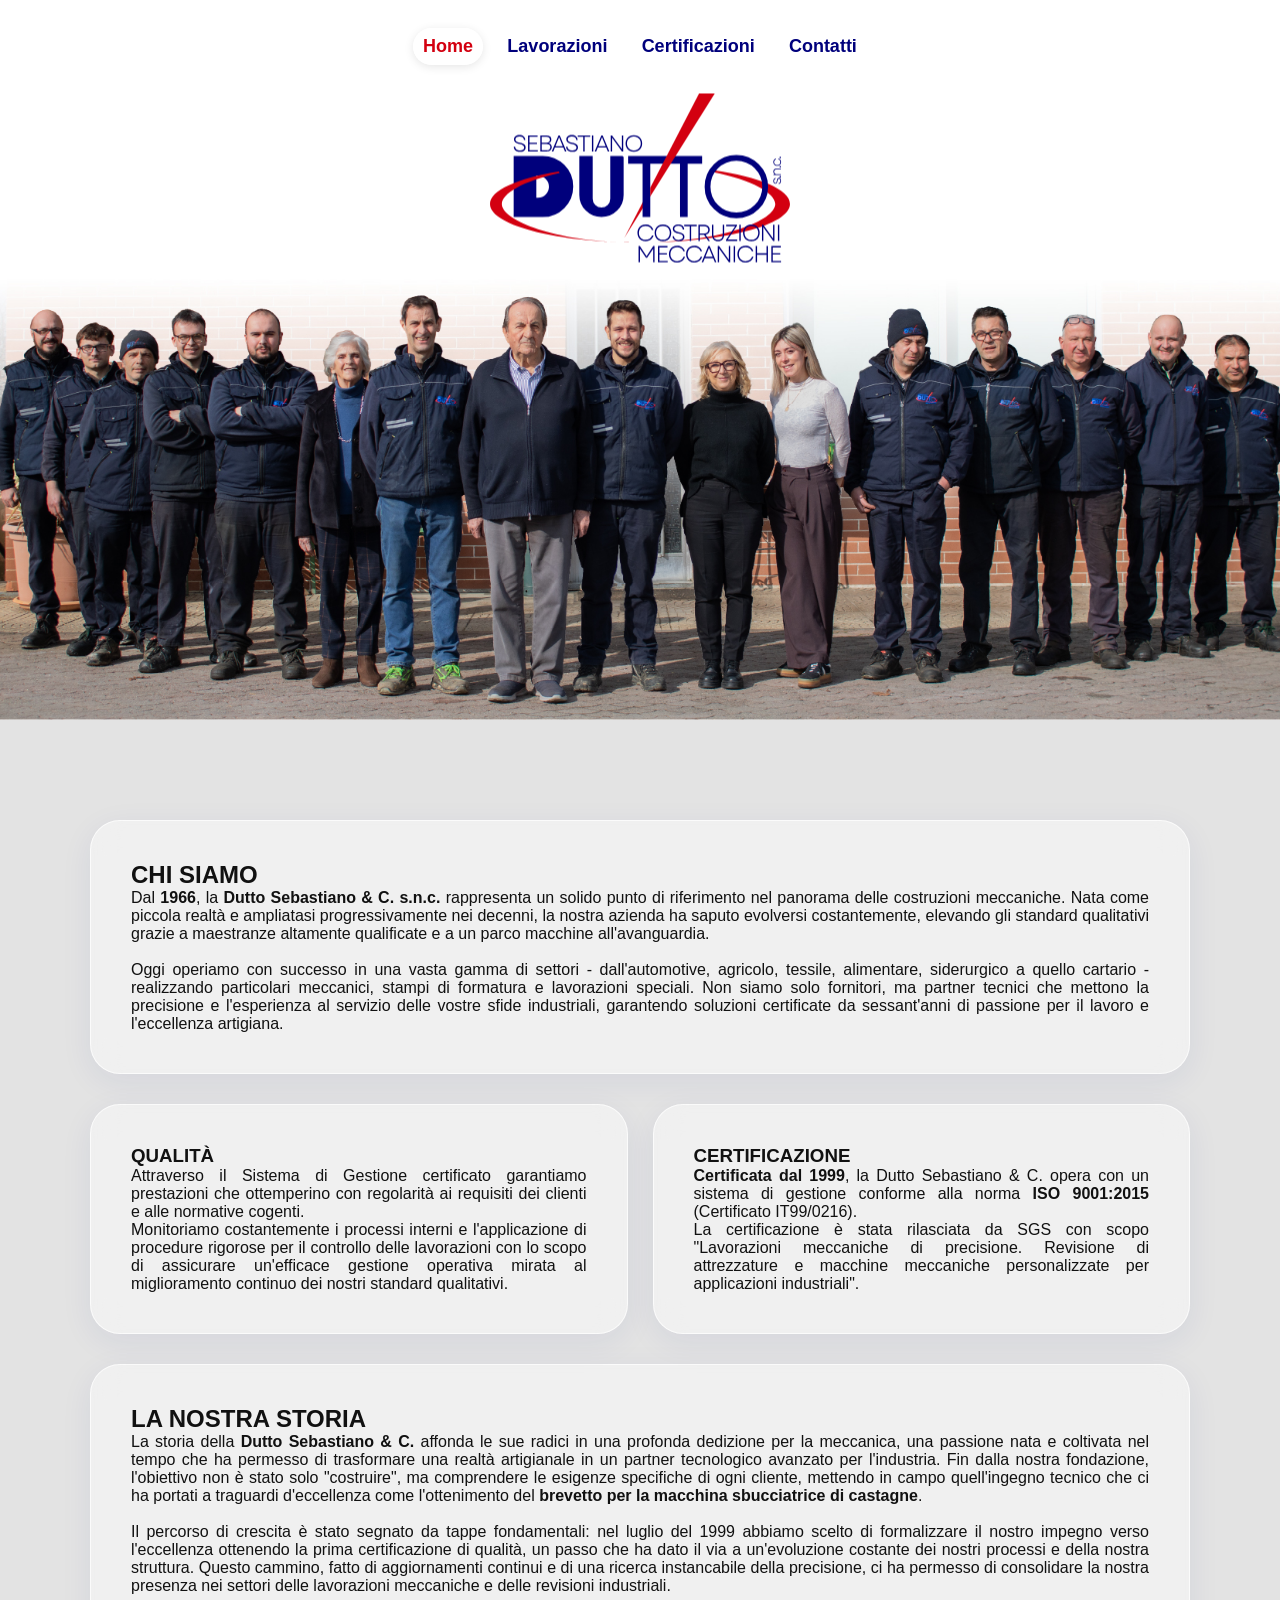
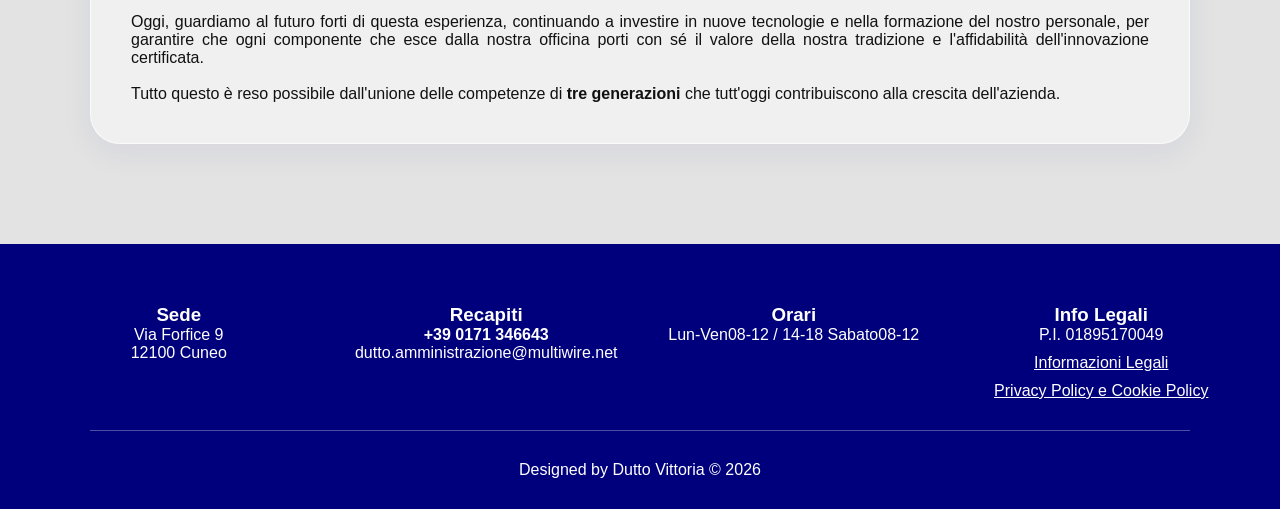
<file: index.html>
<!doctype html>
<html lang="it">
<head>
  <meta charset="utf-8">
  <meta name="viewport" content="width=device-width, initial-scale=1">
  <title>DUTTO SEBASTIANO & C s.n.c.</title>
  <link rel="stylesheet" href="./css/main.css">
  <style>
    /* Aggiunta giustificazione testo senza modificare main.css */
    .neumorph-panel p {
      text-align: justify;
      hyphens: auto;
    }
  </style>
</head>

<body>

  <header class="ios26-nav">
    <div class="ios26-nav-inner">
      <div class="tab-indicator" id="tabIndicator"></div>
      <a href="index.html" class="ios-item">Home</a>
      <a href="lavorazioni.html" class="ios-item">Lavorazioni</a>
      <a href="certificazioni.html" class="ios-item">Certificazioni</a>
      <a href="contatti.html" class="ios-item">Contatti</a>
    </div>
  </header>

  <section class="image-hero">
    <img src="img/FOTO_PERONALE.jpg" alt="Immagine aziendale" class="hero-image">
    <div class="logo-overlay">
      <img src="img/logo.svg" alt="Logo aziendale" class="hero-logo">
    </div>
  </section>

  <main class="page-wrap">
    <section class="content-grid full-width">
      <article class="neumorph-panel">
        <h2>CHI SIAMO</h2>
        <p>
          Dal <strong>1966</strong>, la <strong>Dutto Sebastiano & C. s.n.c.</strong> rappresenta un solido punto di riferimento nel 
          panorama delle costruzioni meccaniche. Nata come piccola realtà e ampliatasi progressivamente nei decenni, la nostra azienda 
          ha saputo evolversi costantemente, elevando gli standard qualitativi grazie a maestranze altamente qualificate e a un parco 
          macchine all'avanguardia. 
        </p>
        <br>
        <p>
          Oggi operiamo con successo in una vasta gamma di settori - dall'automotive, agricolo, tessile,
          alimentare, siderurgico a quello cartario - realizzando 
          particolari meccanici, stampi di formatura e lavorazioni speciali. Non siamo solo fornitori, ma 
          partner tecnici che mettono la precisione e l'esperienza al servizio delle vostre sfide industriali, garantendo soluzioni certificate 
          da sessant'anni di passione per il lavoro e l'eccellenza artigiana.
        </p>
      </article>
    </section>

    <section class="content-grid two-cols">
      <article class="neumorph-panel">
        <h3>QUALITÀ</h3>
        <p>
          Attraverso il Sistema di Gestione certificato garantiamo prestazioni che ottemperino con regolarità ai requisiti dei clienti 
          e alle normative cogenti.<br>
          Monitoriamo costantemente i processi interni e l'applicazione di procedure rigorose per il controllo delle lavorazioni con lo scopo di assicurare
          un'efficace gestione operativa mirata al miglioramento continuo dei nostri standard qualitativi. 
        </p>
      </article>
      <!--<article class="neumorph-panel">
        <h3>PRECISIONE</h3>
        <p>Le nostre lavorazioni rispettano tolleranze rigorose grazie a processi monitorati e all'impiego di strumentazione avanzata per applicazioni 
          industriali.</p>
      </article>-->
      <article class="neumorph-panel">
        <h3>CERTIFICAZIONE</h3>
        <p><strong>Certificata dal 1999</strong>, la Dutto Sebastiano & C. opera con un sistema di gestione conforme alla norma <strong>ISO 9001:2015</strong> (Certificato IT99/0216).<br>
          La certificazione è stata rilasciata da SGS con scopo "Lavorazioni meccaniche di precisione. Revisione di attrezzature e macchine meccaniche personalizzate
          per applicazioni industriali".</p>
      </article>
    </section>

    <section class="content-grid full-width">
      <article class="neumorph-panel">
        <h2>LA NOSTRA STORIA</h2>
        <p>
          La storia della <strong>Dutto Sebastiano & C.</strong> affonda le sue radici in una profonda dedizione per la meccanica, 
          una passione nata e coltivata nel tempo che ha permesso di trasformare una realtà artigianale in un partner tecnologico 
          avanzato per l'industria. Fin dalla nostra fondazione, l'obiettivo non è stato solo "costruire", ma comprendere le esigenze 
          specifiche di ogni cliente, mettendo in campo quell'ingegno tecnico che ci ha portati a traguardi d'eccellenza come l'ottenimento 
          del <strong>brevetto per la macchina sbucciatrice di castagne</strong>.
        </p>
        <br>
        <p>
          Il percorso di crescita è stato segnato da tappe fondamentali: nel luglio del 1999 abbiamo scelto di formalizzare il nostro impegno 
          verso l'eccellenza ottenendo la prima certificazione di qualità, un passo che ha dato il via a un'evoluzione costante dei nostri 
          processi e della nostra struttura. Questo cammino, fatto di aggiornamenti continui e di una ricerca instancabile della 
          precisione, ci ha permesso di consolidare la nostra presenza nei settori delle lavorazioni meccaniche e delle revisioni industriali.
        </p>
        <br>
        <p>
          Oggi, guardiamo al futuro forti di questa esperienza, continuando a investire in nuove tecnologie e nella formazione del 
          nostro personale, per garantire che ogni componente che esce dalla nostra officina porti con sé il valore della nostra tradizione e 
          l'affidabilità dell'innovazione certificata.
        </p>
        <br>
        <p>
          Tutto questo è reso possibile dall'unione delle competenze di <strong>tre generazioni</strong> che tutt'oggi contribuiscono alla crescita dell'azienda.
        </p>
      </article>
    </section>
  </main>

  <footer>
    <div class="footer-container">
      <div class="footer-column">
        <h3>Sede</h3>
        <p>Via Forfice 9<br>12100 Cuneo</p>
      </div>
      <div class="footer-column">
        <h3>Recapiti</h3>
        <p><strong>+39 0171 346643</strong></p>
        <a href="mailto:dutto.amministrazione@multiwire.net" class="footer-email">dutto.amministrazione@multiwire.net</a>
      </div>
      <div class="footer-column">
        <h3>Orari</h3>
        <div class="hours-grid">
          <span class="day">Lun-Ven</span><span class="hours">08-12 / 14-18</span>
          <span class="day">Sabato</span><span class="hours">08-12</span>
        </div>
      </div>
      <div class="footer-column">
        <h3>Info Legali</h3>
        <p>P.I. 01895170049</p>
        <a href="javascript:void(0)" id="linkLegale" class="legal-link">Informazioni Legali</a>
        <a href="javascript:void(0)" id="linkPrivacy" class="legal-link">Privacy Policy e Cookie Policy</a>
      </div>
    </div>
    
    <div class="footer-divider"></div>
    <div class="copy-right">
      <p>Designed by Dutto Vittoria &copy; <script>document.write(new Date().getFullYear());</script></p>
    </div>
  </footer>

  <div id="modalLegale" class="modal">
    <div class="modal-glass-container">
      <div class="modal-content">
        <span class="close-button" id="closeLegale">&times;</span>
        <h2>Informazioni Legali</h2>
        <div class="modal-separator"></div>
        <p>I testi, le informazioni e gli altri dati pubblicati in questo sito hanno esclusivamente scopo informativo e non assumono alcun carattere di ufficialità.</p>
        <p>Non assumiamo alcuna responsabilità per eventuali errori od omissioni di qualsiasi tipo.</p>
      </div>
    </div>
  </div>

  <div id="modalPrivacy" class="modal">
    <div class="modal-glass-container">
      <div class="modal-content">
        <span class="close-button" id="closePrivacy">&times;</span>
        <h2>Privacy & Cookie Policy</h2>
        <div class="modal-separator"></div>
        <div class="modal-body-scroll">
          <h3>INFORMATIVA PRIVACY (GDPR)</h3>
          <p>La presente informativa privacy, resa ai sensi dell'art. 13 del Regolamento UE 2016/679 ("GDPR")...</p>
          <p><strong>(Testo privacy)</strong></p>
        </div>
      </div>
    </div>
  </div>

  <script src="./main.js"></script>
</body>
</html>
</file>
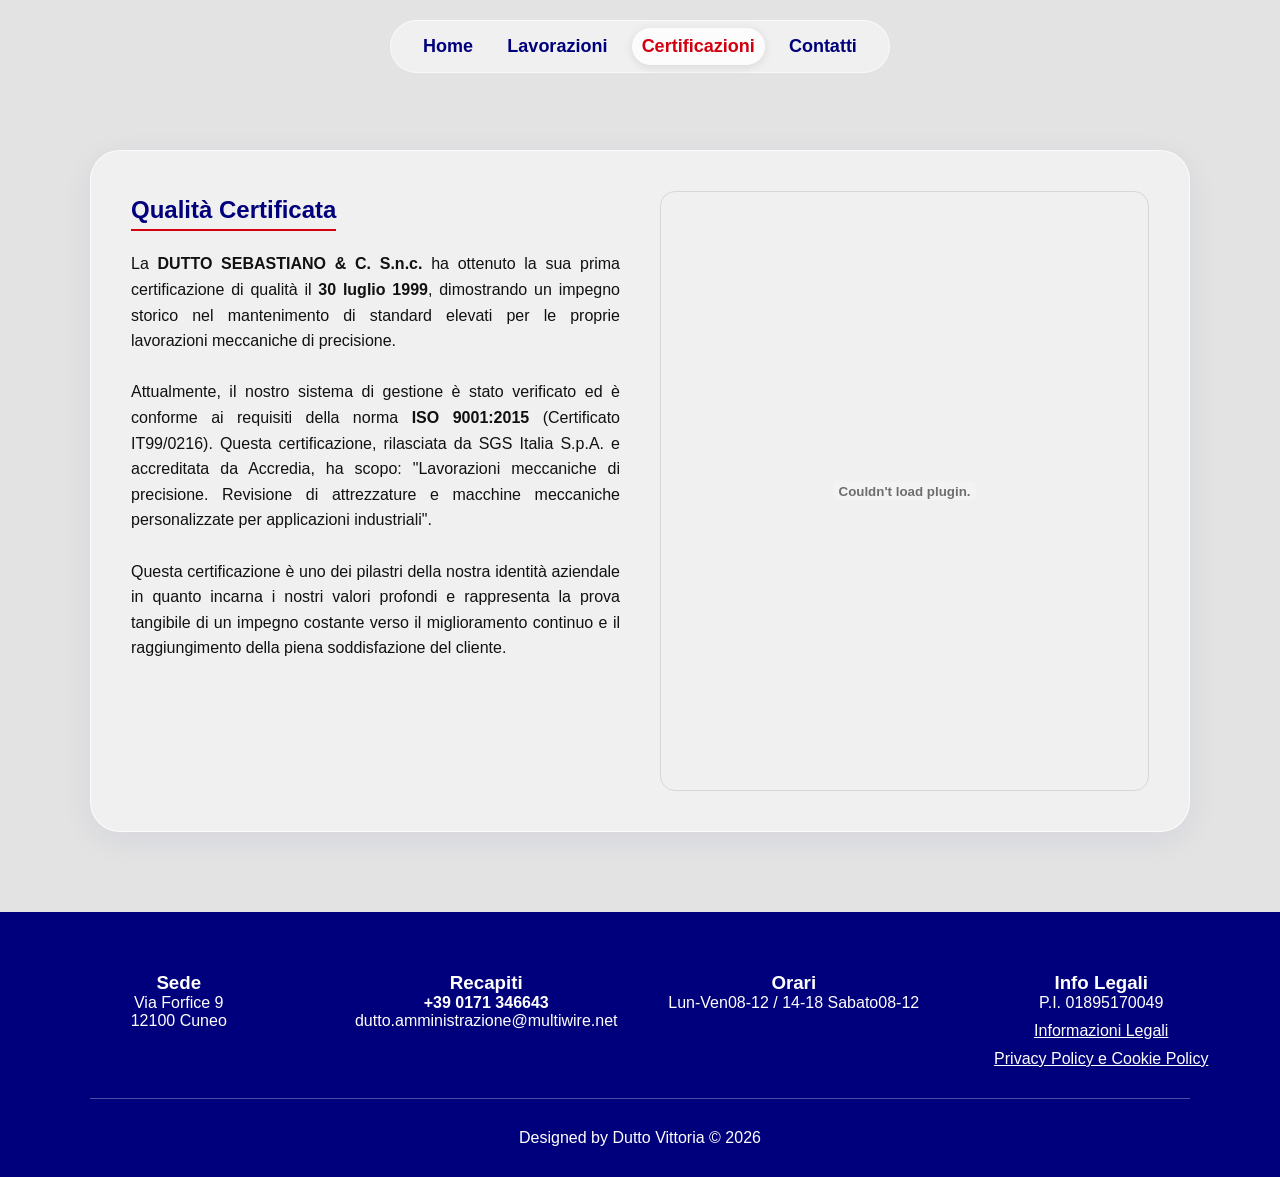
<file: certificazioni.html>
<!doctype html>
<html lang="it">
<head>
  <meta charset="utf-8">
  <meta name="viewport" content="width=device-width, initial-scale=1">
  <title>CERTIFICAZIONI</title>
  <link rel="stylesheet" href="./css/main.css">
  <link rel="stylesheet" href="https://cdn.jsdelivr.net/npm/bootstrap-icons@1.11.3/font/bootstrap-icons.min.css">
  <link rel="stylesheet" href="https://unicons.iconscout.com/release/v4.0.8/css/line.css">
  <style>
    /* Stili specifici per questa pagina per non intaccare main.css */
    .cert-container {
      display: grid;
      grid-template-columns: 1fr 1fr;
      gap: 40px;
      align-items: start;
    }
    .cert-text {
      text-align: justify;
      line-height: 1.6;
    }
    .cert-text h2 {
      color: var(--accent-blue);
      margin-bottom: 20px;
      border-bottom: 2px solid var(--accent-red);
      display: inline-block;
    }
    .pdf-box {
      width: 100%;
      height: 600px; /* Altezza ottimale per visibilità */
      border-radius: 15px;
      overflow: hidden;
      border: 1px solid rgba(0,0,0,0.1);
    }
    @media (max-width: 992px) {
      .cert-container { grid-template-columns: 1fr; }
      .pdf-box { height: 500px; }
    }
  </style>
</head>

<body class="page-contatti"> 
  <header class="ios26-nav">
    <div class="ios26-nav-inner">
      <div class="tab-indicator" id="tabIndicator"></div>
      <a href="index.html" class="ios-item">Home</a>
      <a href="lavorazioni.html" class="ios-item">Lavorazioni</a>
      <a href="certificazioni.html" class="ios-item">Certificazioni</a>
      <a href="contatti.html" class="ios-item">Contatti</a>
    </div>
  </header>

  <main class="page-wrap">
    <section class="neumorph-panel">
      <div class="cert-container">
        <div class="cert-text">
          <h2>Qualità Certificata</h2>
          <p>
            La <strong>DUTTO SEBASTIANO & C. S.n.c.</strong> ha ottenuto la sua prima certificazione di qualità il <strong>30 luglio 1999</strong>, 
            dimostrando un impegno storico nel mantenimento di standard elevati per le proprie lavorazioni meccaniche di precisione.
          </p>
          <br>
          <p>
            Attualmente, il nostro sistema di gestione è stato verificato ed è conforme ai requisiti della norma 
            <strong>ISO 9001:2015</strong> (Certificato IT99/0216). Questa certificazione, rilasciata da SGS Italia S.p.A. e accreditata da 
            Accredia, ha scopo: "Lavorazioni meccaniche di precisione. Revisione di attrezzature e macchine meccaniche personalizzate
          per applicazioni industriali". 
          </p>
          <br>
          <p>
            Questa certificazione è uno dei pilastri della nostra identità aziendale in quanto incarna i nostri valori profondi e rappresenta la prova 
            tangibile di un impegno costante verso il miglioramento continuo e il raggiungimento della piena soddisfazione del cliente. 
          </p>
        </div>

        <div class="pdf-wrapper">
          <div class="pdf-box">
            <embed src="./img/ITNO_000216_GenericCertificate_Final (2).pdf" type="application/pdf" width="100%" height="100%" />
          </div>
        </div>
      </div>
    </section>
  </main>

  <footer>
    <div class="footer-container">
      <div class="footer-column">
        <h3>Sede</h3>
        <p>Via Forfice 9<br>12100 Cuneo</p>
      </div>
      <div class="footer-column">
        <h3>Recapiti</h3>
        <p><strong>+39 0171 346643</strong></p>
        <a href="mailto:dutto.amministrazione@multiwire.net" class="footer-email">dutto.amministrazione@multiwire.net</a>
      </div>
      <div class="footer-column">
        <h3>Orari</h3>
        <div class="hours-grid">
          <span class="day">Lun-Ven</span><span class="hours">08-12 / 14-18</span>
          <span class="day">Sabato</span><span class="hours">08-12</span>
        </div>
      </div>
      <div class="footer-column">
        <h3>Info Legali</h3>
        <p>P.I. 01895170049</p>
        <a href="javascript:void(0)" id="linkLegale" class="legal-link">Informazioni Legali</a>
        <a href="javascript:void(0)" id="linkPrivacy" class="legal-link">Privacy Policy e Cookie Policy</a>
      </div>
    </div>
    
    <div class="footer-divider"></div>
    <div class="copy-right">
      <p>Designed by Dutto Vittoria &copy; <script>document.write(new Date().getFullYear());</script></p>
    </div>
  </footer>

  <div id="modalLegale" class="modal">
    <div class="modal-glass-container">
      <div class="modal-content">
        <span class="close-button" id="closeLegale">&times;</span>
        <h2>Informazioni Legali</h2>
        <div class="modal-separator"></div>
        <p>I testi, le informazioni e gli altri dati pubblicati in questo sito hanno esclusivamente scopo informativo e non assumono alcun carattere di ufficialità.</p>
        <p>Non assumiamo alcuna responsabilità per eventuali errori od omissioni di qualsiasi tipo.</p>
      </div>
    </div>
  </div>

  <div id="modalPrivacy" class="modal">
    <div class="modal-glass-container">
      <div class="modal-content">
        <span class="close-button" id="closePrivacy">&times;</span>
        <h2>Privacy & Cookie Policy</h2>
        <div class="modal-separator"></div>
        <div class="modal-body-scroll">
          <h3>INFORMATIVA PRIVACY (GDPR)</h3>
          <p>La presente informativa privacy, resa ai sensi dell'art. 13 del Regolamento UE 2016/679 ("GDPR")...</p>
          <p><strong>(Testo privacy)</strong></p>
        </div>
      </div>
    </div>
  </div>

  <script src="./main.js"></script>
</body>
</html>
</file>
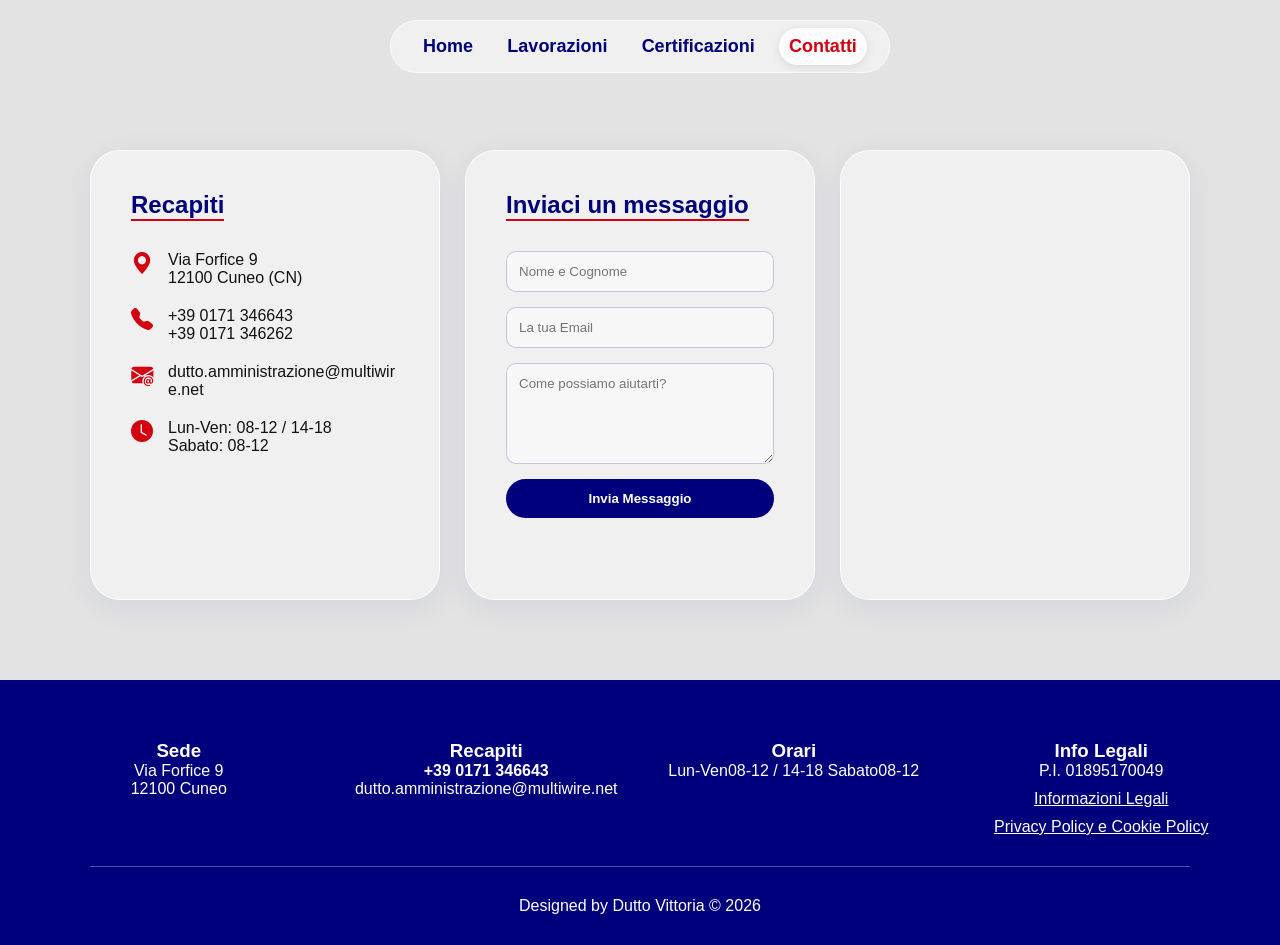
<file: contatti.html>
<!doctype html>
<html lang="it">
<head>
  <meta charset="utf-8">
  <meta name="viewport" content="width=device-width, initial-scale=1">
  <title>CONTATTI</title>
  <link rel="stylesheet" href="./css/main.css">
  <link rel="stylesheet" href="https://cdn.jsdelivr.net/npm/bootstrap-icons@1.11.3/font/bootstrap-icons.min.css">
  <link rel="stylesheet" href="https://unicons.iconscout.com/release/v4.0.8/css/line.css">
</head>

<body class="page-contatti"> 
  <header class="ios26-nav">
    <div class="ios26-nav-inner">
      <div class="tab-indicator" id="tabIndicator"></div>
      <a href="index.html" class="ios-item">Home</a>
      <a href="lavorazioni.html" class="ios-item">Lavorazioni</a>
      <a href="certificazioni.html" class="ios-item">Certificazioni</a>
      <a href="contatti.html" class="ios-item">Contatti</a>
    </div>
  </header>


<div class="page-wrap">
  <div class="content-grid three-cols">
    
    <div class="neumorph-panel contact-box">
      <h2 class="contact-title">Recapiti</h2>
      <div class="contact-item">
        <i class="bi bi-geo-alt-fill"></i>
        <p>Via Forfice 9<br>12100 Cuneo (CN)</p>
      </div>
      <div class="contact-item">
        <i class="bi bi-telephone-fill"></i>
        <p>+39 0171 346643<br>+39 0171 346262</p>
      </div>
      <div class="contact-item">
        <i class="bi bi-envelope-at-fill"></i>
        <p><a href="mailto:dutto.amministrazione@multiwire.net">dutto.amministrazione@multiwire.net</a></p>
      </div>
      <div class="contact-item">
        <i class="bi bi-clock-fill"></i>
        <p>Lun-Ven: 08-12 / 14-18<br>Sabato: 08-12</p>
      </div>
    </div>

    <div class="neumorph-panel contact-box">
      <h2 class="contact-title">Inviaci un messaggio</h2>
      <form class="contact-form" action="mailto:dutto.amministrazione@multiwire.net" method="post" enctype="text/plain">
        <input type="text" name="name" placeholder="Nome e Cognome" required>
        <input type="email" name="email" placeholder="La tua Email" required>
        <textarea name="message" rows="5" placeholder="Come possiamo aiutarti?" required></textarea>
        <button type="submit" class="send-btn">Invia Messaggio</button>
      </form>
    </div>

    <div class="neumorph-panel contact-box map-container">
      <iframe 
        src="https://www.google.com/maps/embed?pb=!1m18!1m12!1m3!1d3718.4895697843776!2d7.57397117697819!3d44.41059797107627!2m3!1f0!2f0!3f0!3m2!1i1024!2i768!4f13.1!3m3!1m2!1s0x12cd6856866cfeb5%3A0xcddb4d20c7b57975!2sDutto%20Sebastiano%20e%20C.!5e1!3m2!1sit!2sit!4v1772814843553!5m2!1sit!2sit" 
        width="100%" height="100%" style="border:0; border-radius: 15px;" allowfullscreen="" loading="lazy">
    </iframe>
    </div>

  </div>
</div>
<footer>
    <div class="footer-container">
      <div class="footer-column">
        <h3>Sede</h3>
        <p>Via Forfice 9<br>12100 Cuneo</p>
      </div>
      <div class="footer-column">
        <h3>Recapiti</h3>
        <p><strong>+39 0171 346643</strong></p>
        <a href="mailto:dutto.amministrazione@multiwire.net" class="footer-email">dutto.amministrazione@multiwire.net</a>
      </div>
      <div class="footer-column">
        <h3>Orari</h3>
        <div class="hours-grid">
          <span class="day">Lun-Ven</span><span class="hours">08-12 / 14-18</span>
          <span class="day">Sabato</span><span class="hours">08-12</span>
        </div>
      </div>
      <div class="footer-column">
        <h3>Info Legali</h3>
        <p>P.I. 01895170049</p>
        <a href="javascript:void(0)" id="linkLegale" class="legal-link">Informazioni Legali</a>
        <a href="javascript:void(0)" id="linkPrivacy" class="legal-link">Privacy Policy e Cookie Policy</a>
      </div>
    </div>
    
    <div class="footer-divider"></div>
    <div class="copy-right">
      <p>Designed by Dutto Vittoria &copy; <script>document.write(new Date().getFullYear());</script></p>
    </div>
  </footer>
<div id="modalLegale" class="modal">
    <div class="modal-glass-container">
      <div class="modal-content">
        <span class="close-button" id="closeLegale">&times;</span>
        <h2>Informazioni Legali</h2>
        <div class="modal-separator"></div>
        <p>I testi, le informazioni e gli altri dati pubblicati in questo sito hanno esclusivamente scopo informativo e non assumono alcun carattere di ufficialità.</p>
        <p>Non assumiamo alcuna responsabilità per eventuali errori od omissioni di qualsiasi tipo.</p>
      </div>
    </div>
  </div>

  <div id="modalPrivacy" class="modal">
    <div class="modal-glass-container">
      <div class="modal-content">
        <span class="close-button" id="closePrivacy">&times;</span>
        <h2>Privacy & Cookie Policy</h2>
        <div class="modal-separator"></div>
        <div class="modal-body-scroll">
          <h3>INFORMATIVA PRIVACY (GDPR)</h3>
          <p>La presente informativa privacy, resa ai sensi dell'art. 13 del Regolamento UE 2016/679 ("GDPR")...</p>
          <p><strong>(Incolla qui tutto il tuo testo della privacy)</strong></p>
        </div>
      </div>
    </div>
  </div>

  <script src="./main.js"></script>
</body>
</html>
</file>
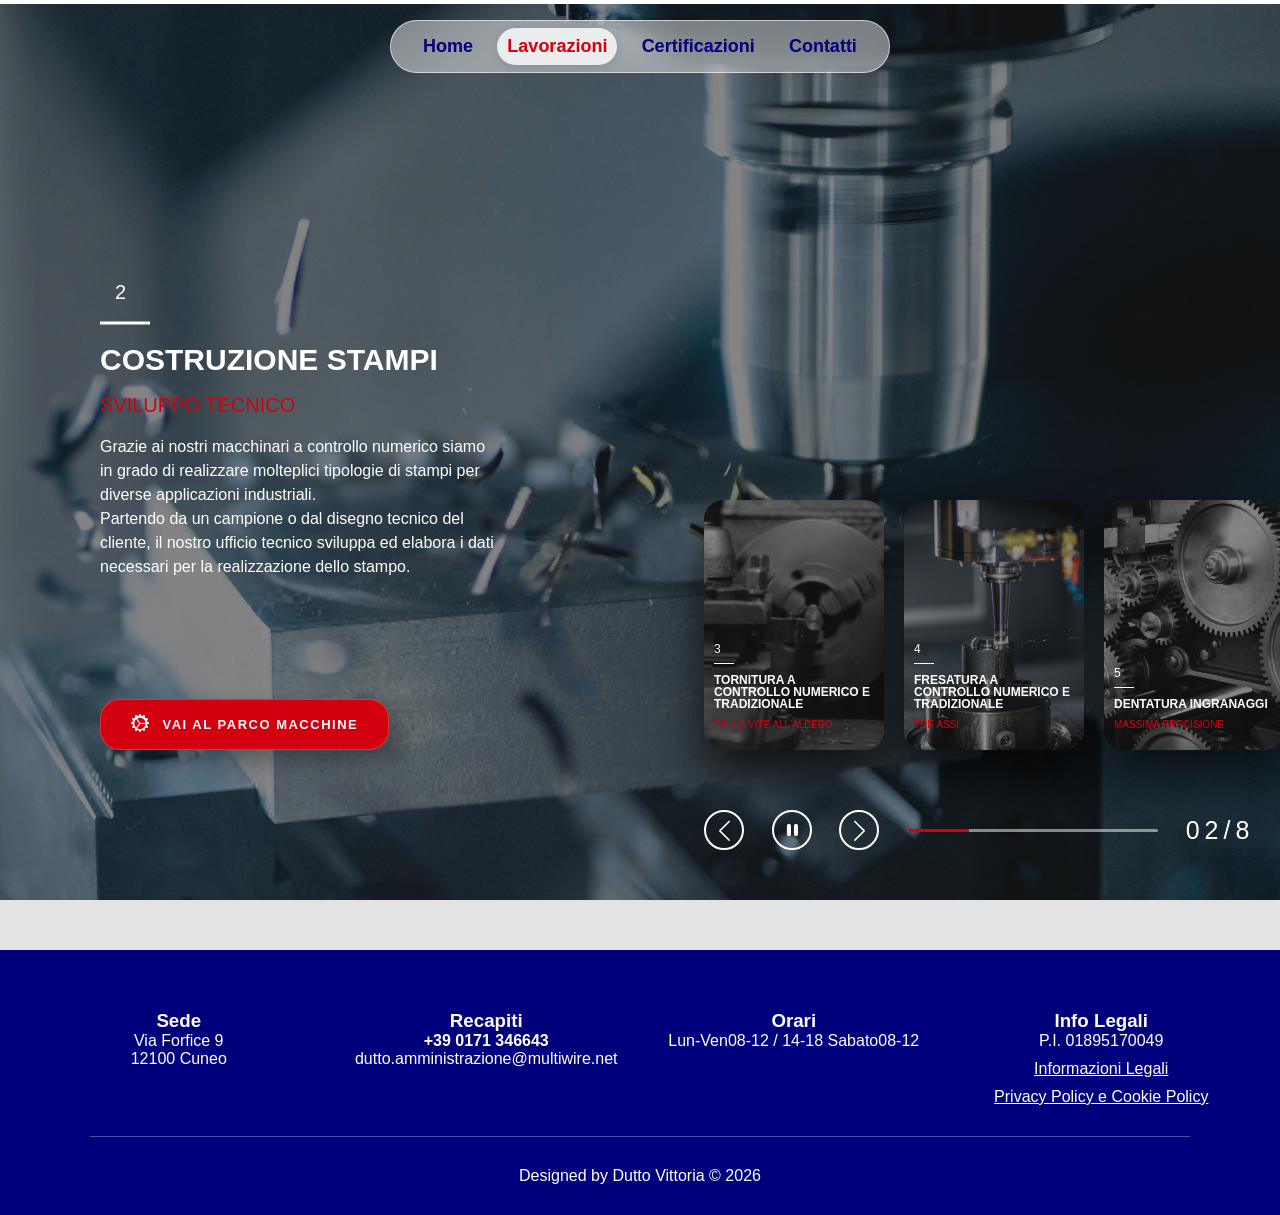
<file: lavorazioni.html>
<!doctype html>

<html lang="it">

<head>

  <meta charset="utf-8">

  <meta name="viewport" content="width=device-width, initial-scale=1">

  <title>LAVORAZIONI</title>

  <link rel="stylesheet" href="./css/main.css">

  <link rel="stylesheet" href="https://cdn.jsdelivr.net/npm/bootstrap-icons@1.11.3/font/bootstrap-icons.min.css">

</head>



<body>



  <header class="ios26-nav">
    <div class="ios26-nav-inner">
      <div class="tab-indicator" id="tabIndicator"></div>
      <a href="index.html" class="ios-item">Home</a>
      <a href="lavorazioni.html" class="ios-item">Lavorazioni</a>
      <a href="certificazioni.html" class="ios-item">Certificazioni</a>
      <a href="contatti.html" class="ios-item">Contatti</a>
    </div>
  </header>

  <!--************************************************* CAROSELLO ***********************************************************-->

  <div class="carousel">
    <div class="list">
      <div class="item" style="background-image: url('./img/lavorazioni/costruzioni_meccaniche.jpg');">
        <div class="content">
          <div class="title">COSTRUZIONI MECCANICHE</div>
          <div class="name">COSA SONO</div>
          <div class="des">
            Le costruzioni meccaniche rappresentano l'interezza delle nostre lavorazioni. Il percorso realizzativo può
            svilupparsi in diversi modi:
            <ul class="custom-list">
              <li>Confronto con il cliente partendo da un'idea o un'esigenza</li>
              <li>Produzione di un particolare o attrezzatura da campione</li>
              <li>Produzione basata su disegno tecnico fornito dal cliente</li>
            </ul>
          </div>
        </div>
      </div>

      <div class="item" style="background-image: url('./img/lavorazioni/costruzione_stampi.jpg');">
        <div class="content">
          <div class="title">COSTRUZIONE STAMPI</div>
          <div class="name">SVILUPPO TECNICO</div>
          <div class="des">Grazie ai nostri macchinari a controllo numerico siamo in grado di realizzare molteplici
            tipologie di stampi per diverse applicazioni industriali. <br>

            Partendo da un campione o dal disegno tecnico del cliente, il nostro ufficio tecnico sviluppa ed elabora i
            dati necessari per la realizzazione dello stampo.
          </div>
        </div>
      </div>

      <div class="item" style="background-image: url('./img/lavorazioni/tornitura.jpg');">
        <div class="content">
          <div class="title">TORNITURA A CONTROLLO NUMERICO E TRADIZIONALE</div>
          <div class="name">DALLA VITE ALL'ALBERO</div>
          <div class="des">Grazie alla varietà del nostro parco macchine possiamo costruire pezzi che variano dal
            singolo particolare alla serie e dai 2 millimetri al metro di diametro fino ad una lunghezza massima di 5 metri.</div>
        </div>
      </div>

      <div class="item" style="background-image: url('./img/lavorazioni/fresatura.jpg');">
        <div class="content">
          <div class="title">FRESATURA A CONTROLLO NUMERICO E TRADIZIONALE</div>
          <div class="name">TRE ASSI</div>
          <div class="des">Come per i nostri torni, anche per quanto riguarda la fresatura siamo in grado di offrire
            lavorazioni di diverse dimensioni sui tre assi. </div>
        </div>
      </div>
      
      <div class="item" style="background-image: url('./img/lavorazioni/dentatura_ingranaggi.jpg');">

        <div class="content">

          <div class="title">DENTATURA INGRANAGGI</div>

          <div class="name">MASSIMA PRECISIONE</div>

          <div class="des">

            Il nostro reparto di dentatura specializzato è in grado di produrre:

            <ul class="custom-list">

              <li>Ingranaggi a denti diritti ed elicoidali fino a modulo 8</li>

              <li>Coppie coniche</li>

              <li>Viti senza fine</li>

            </ul>

            Tutti i particolari possono essere forniti completi di trattamenti termici specifici.

          </div>

        </div>

      </div>



      <div class="item" style="background-image: url('./img/lavorazioni/saldatura.jpg');">

        <div class="content">

          <div class="title">CARPENTERIA</div>

          <div class="name">PICCOLA E MEDIA</div>

          <div class="des">

            Grazie a saldatori patentati offriamo diverse tipologie di saldatura:

            <ul class="custom-list">

              <li>Elettrodo, Filo continuo e TIG / MIG</li>

              <li>Saldo brasatura e saldatura a stagno</li>

              <li>Riporto materiale antiusura, bronzo, acciaio inox e alluminio</li>

            </ul>

            Operiamo su ferro, acciai al carbonio e legati, inox, alluminio, bronzo e ghisa.

          </div>

        </div>

      </div>



      <div class="item" style="background-image: url('./img/lavorazioni/manutenzione_macchinari.jpg');">

        <div class="content">

          <div class="title">MANUTENZIONE E REVISIONE MACCHINARI</div>

          <div class="name">COME NUOVO</div>

          <div class="des">

            Eseguiamo la manutenzione e la revisione completa di numerosi componenti meccanici, tra cui:

            <ul class="custom-list">

              <li>Riduttori e moltiplicatori</li>

              <li>Particolari meccanici di macchine utensili</li>

              <li>Pistoni e cilindri oleodinamici</li>

            </ul>

            Restituiamo piena efficienza ai vostri impianti industriali.

          </div>

        </div>

      </div>



      <div class="item" style="background-image: url('./img/lavorazioni/manutenzioni_esterne.jpg');">

        <div class="content">

          <div class="title">MANUTENZIONI ESTERNE</div>

          <div class="name">DA VOI</div>

          <div class="des">Grazie alle nostre diverse squadre di operatori qualificati offriamo il servizio di revisione
            e manutenzione dei macchinari nelle aziende

            durante il corso di tutto l'anno.</div>

        </div>

      </div>

    </div>

    

    <!--next prev button-->

    <div class="arrows">
      
      <button class="prev" title="Precedente">

        <i class="bi bi-chevron-left"></i>

      </button>

      

      <button id="pausePlayBtn" class="pause-play" title="Pausa/Play">

        <i class="bi bi-pause-fill"></i>

      </button>



      <button class="next" title="Successivo">

        <i class="bi bi-chevron-right"></i>

      </button>



      <div class="slide-number"></div>
      
    </div>



    <!-- time running -->

    <div class="timeRunning"></div>
    <div class="fixed-action-area">
            <a href="./parco_macchine.html" class="btn-parco-fixed">
            <i class="bi bi-gear-wide-connected"></i>
            <span>VAI AL PARCO MACCHINE</span>
            </a>
          </div>
    


  </div>

  <!--************************************************* CAROSELLO ***********************************************************-->







  <!--************************************************* FOOTER ***********************************************************-->

  <footer>

    <div class="footer-container">

      <div class="footer-column">

        <h3>Sede</h3>

        <p>Via Forfice 9<br>12100 Cuneo</p>

      </div>

      <div class="footer-column">

        <h3>Recapiti</h3>

        <p><strong>+39 0171 346643</strong></p>

        <a href="mailto:dutto.amministrazione@multiwire.net"
          class="footer-email">dutto.amministrazione@multiwire.net</a>

      </div>

      <div class="footer-column">

        <h3>Orari</h3>

        <div class="hours-grid">

          <span class="day">Lun-Ven</span><span class="hours">08-12 / 14-18</span>

          <span class="day">Sabato</span><span class="hours">08-12</span>

        </div>

      </div>

      <div class="footer-column">

        <h3>Info Legali</h3>

        <p>P.I. 01895170049</p>

        <a href="javascript:void(0)" id="linkLegale" class="legal-link">Informazioni Legali</a>

        <a href="javascript:void(0)" id="linkPrivacy" class="legal-link">Privacy Policy e Cookie Policy</a>

      </div>

    </div>


    <div class="footer-divider"></div>

    <div class="copy-right">

      <p>Designed by Dutto Vittoria &copy;
        <script>document.write(new Date().getFullYear());</script>
      </p>

    </div>

  </footer>

  <!--************************************************* FOOTER ***********************************************************-->



  <div id="modalLegale" class="modal">

    <div class="modal-glass-container">

      <div class="modal-content">

        <span class="close-button" id="closeLegale">&times;</span>

        <h2>Informazioni Legali</h2>

        <div class="modal-separator"></div>

        <p>I testi, le informazioni e gli altri dati pubblicati in questo sito hanno esclusivamente scopo informativo e
          non assumono alcun carattere di ufficialità.</p>

        <p>Non assumiamo alcuna responsabilità per eventuali errori od omissioni di qualsiasi tipo.</p>

      </div>

    </div>

  </div>



  <div id="modalPrivacy" class="modal">

    <div class="modal-glass-container">

      <div class="modal-content">

        <span class="close-button" id="closePrivacy">&times;</span>

        <h2>Privacy & Cookie Policy</h2>

        <div class="modal-separator"></div>

        <div class="modal-body-scroll">

          <h3>INFORMATIVA PRIVACY (GDPR)</h3>

          <p>La presente informativa privacy, resa ai sensi dell'art. 13 del Regolamento UE 2016/679 ("GDPR")...</p>

          <p><strong>(Incolla qui tutto il tuo testo della privacy)</strong></p>

        </div>

      </div>

    </div>

  </div>



  <script src="./main.js"></script>

</body>

</html>
</file>
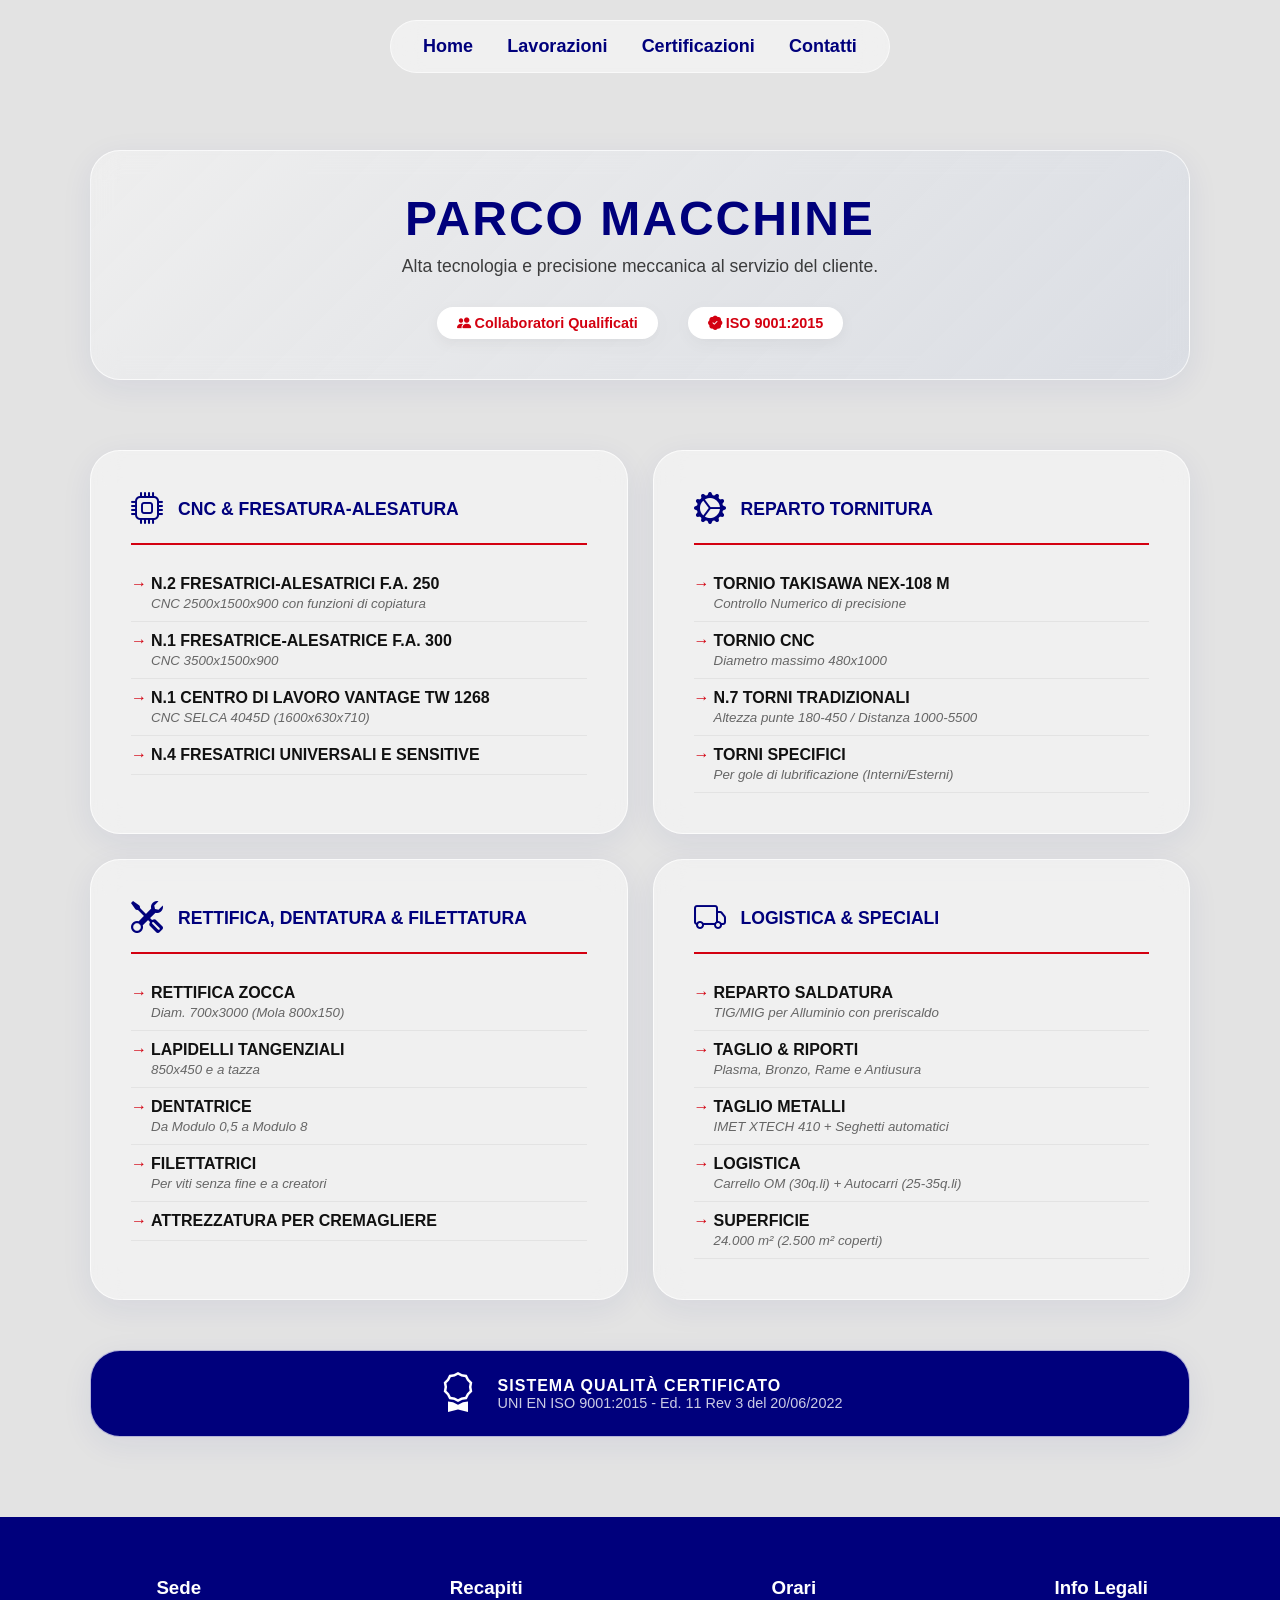
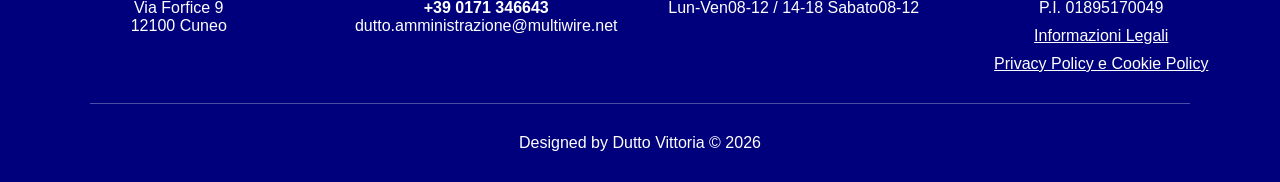
<file: parco_macchine.html>
<!doctype html>
<html lang="it">
<head>
  <meta charset="utf-8">
  <meta name="viewport" content="width=device-width, initial-scale=1">
  <title>CONTATTI</title>
  <link rel="stylesheet" href="./css/main.css">
  <link rel="stylesheet" href="https://cdn.jsdelivr.net/npm/bootstrap-icons@1.11.3/font/bootstrap-icons.min.css">
  <link rel="stylesheet" href="https://unicons.iconscout.com/release/v4.0.8/css/line.css">
</head>

<body class="page-contatti"> 
  <header class="ios26-nav">
    <div class="ios26-nav-inner">
      <div class="tab-indicator" id="tabIndicator"></div>
      <a href="index.html" class="ios-item">Home</a>
      <a href="lavorazioni.html" class="ios-item">Lavorazioni</a>
      <a href="certificazioni.html" class="ios-item">Certificazioni</a>
      <a href="contatti.html" class="ios-item">Contatti</a>
    </div>
  </header>

  <main class="page-wrap">
  <section class="neumorph-panel hero-mechanical">
    <div class="hero-content">
      <h1 class="accent-title">Parco Macchine</h1>
      <p class="hero-subtitle">Alta tecnologia e precisione meccanica al servizio del cliente.</p>
      <div class="stats-bar">
        <span><i class="bi bi-people-fill"></i> Collaboratori Qualificati</span>
        <!--<span><i class="bi bi-fullscreen"></i> 24.000 m² Totali</span>-->
        <span><i class="bi bi-patch-check-fill"></i> ISO 9001:2015</span>
      </div>
    </div>
  </section>

  <div class="content-grid two-cols">
    
    <div class="neumorph-panel machine-card">
      <div class="card-header">
        <i class="bi bi-cpu"></i>
        <h3>CNC & Fresatura-Alesatura</h3>
      </div>
      <ul class="machine-list">
        <li><strong>N.2 FRESATRICI-ALESATRICI F.A. 250</strong> <br> <small>CNC 2500x1500x900 con funzioni di copiatura</small></li>
        <li><strong>N.1 FRESATRICE-ALESATRICE F.A. 300</strong> <br> <small>CNC 3500x1500x900</small></li>
        <li><strong>N.1 CENTRO DI LAVORO VANTAGE TW 1268</strong> <br> <small>CNC SELCA 4045D (1600x630x710)</small></li>
        <li><strong>N.4 FRESATRICI UNIVERSALI E SENSITIVE</strong></li>
      </ul>
    </div>

    <div class="neumorph-panel machine-card">
      <div class="card-header">
        <i class="bi bi-gear-wide-connected"></i>
        <h3>Reparto Tornitura</h3>
      </div>
      <ul class="machine-list">
        <li><strong>TORNIO TAKISAWA NEX-108 M</strong> <br> <small>Controllo Numerico di precisione</small></li>
        <li><strong>TORNIO CNC</strong> <br> <small>Diametro massimo 480x1000</small></li>
        <li><strong>N.7 TORNI TRADIZIONALI</strong> <br> <small>Altezza punte 180-450 / Distanza 1000-5500</small></li>
        <li><strong>TORNI SPECIFICI</strong> <br> <small>Per gole di lubrificazione (Interni/Esterni)</small></li>
      </ul>
    </div>

    <div class="neumorph-panel machine-card">
      <div class="card-header">
        <i class="bi bi-tools"></i>
        <h3>Rettifica, Dentatura & Filettatura</h3>
      </div>
      <ul class="machine-list">
        <li><strong>RETTIFICA ZOCCA</strong> <br> <small>Diam. 700x3000 (Mola 800x150)</small></li>
        <li><strong>LAPIDELLI TANGENZIALI</strong> <br> <small>850x450 e a tazza</small></li>
        <li><strong>DENTATRICE</strong> <br> <small>Da Modulo 0,5 a Modulo 8</small></li>
        <li><strong>FILETTATRICI</strong> <br> <small>Per viti senza fine e a creatori</small></li>
        <li><strong>ATTREZZATURA PER CREMAGLIERE</strong></li>
      </ul>
    </div>

    <div class="neumorph-panel machine-card">
      <div class="card-header">
        <i class="bi bi-truck"></i>
        <h3>Logistica & Speciali</h3>
      </div>
      <ul class="machine-list">
        <li><strong>REPARTO SALDATURA</strong> <br> <small>TIG/MIG per Alluminio con preriscaldo</small></li>
        <li><strong>TAGLIO & RIPORTI</strong> <br> <small>Plasma, Bronzo, Rame e Antiusura</small></li>
        <li><strong>TAGLIO METALLI</strong> <br> <small>IMET XTECH 410 + Seghetti automatici</small></li>
        <li><strong>LOGISTICA</strong> <br> <small>Carrello OM (30q.li) + Autocarri (25-35q.li)</small></li>
        <li><strong>SUPERFICIE</strong> <br> <small>24.000 m² (2.500 m² coperti)</small></li>
      </ul>
    </div>

  </div>

  <div class="neumorph-panel iso-footer">
    <div class="iso-badge">
      <i class="bi bi-award"></i>
      <div>
        <h4>Sistema Qualità Certificato</h4>
        <p>UNI EN ISO 9001:2015 - Ed. 11 Rev 3 del 20/06/2022</p>
      </div>
    </div>
  </div>
</main>


  
<footer>
    <div class="footer-container">
      <div class="footer-column">
        <h3>Sede</h3>
        <p>Via Forfice 9<br>12100 Cuneo</p>
      </div>
      <div class="footer-column">
        <h3>Recapiti</h3>
        <p><strong>+39 0171 346643</strong></p>
        <a href="mailto:dutto.amministrazione@multiwire.net" class="footer-email">dutto.amministrazione@multiwire.net</a>
      </div>
      <div class="footer-column">
        <h3>Orari</h3>
        <div class="hours-grid">
          <span class="day">Lun-Ven</span><span class="hours">08-12 / 14-18</span>
          <span class="day">Sabato</span><span class="hours">08-12</span>
        </div>
      </div>
      <div class="footer-column">
        <h3>Info Legali</h3>
        <p>P.I. 01895170049</p>
        <a href="javascript:void(0)" id="linkLegale" class="legal-link">Informazioni Legali</a>
        <a href="javascript:void(0)" id="linkPrivacy" class="legal-link">Privacy Policy e Cookie Policy</a>
      </div>
    </div>
    
    <div class="footer-divider"></div>
    <div class="copy-right">
      <p>Designed by Dutto Vittoria &copy; <script>document.write(new Date().getFullYear());</script></p>
    </div>
  </footer>
<div id="modalLegale" class="modal">
    <div class="modal-glass-container">
      <div class="modal-content">
        <span class="close-button" id="closeLegale">&times;</span>
        <h2>Informazioni Legali</h2>
        <div class="modal-separator"></div>
        <p>I testi, le informazioni e gli altri dati pubblicati in questo sito hanno esclusivamente scopo informativo e non assumono alcun carattere di ufficialità.</p>
        <p>Non assumiamo alcuna responsabilità per eventuali errori od omissioni di qualsiasi tipo.</p>
      </div>
    </div>
  </div>

  <div id="modalPrivacy" class="modal">
    <div class="modal-glass-container">
      <div class="modal-content">
        <span class="close-button" id="closePrivacy">&times;</span>
        <h2>Privacy & Cookie Policy</h2>
        <div class="modal-separator"></div>
        <div class="modal-body-scroll">
          <h3>INFORMATIVA PRIVACY (GDPR)</h3>
          <p>La presente informativa privacy, resa ai sensi dell'art. 13 del Regolamento UE 2016/679 ("GDPR")...</p>
          <p><strong>(Incolla qui tutto il tuo testo della privacy)</strong></p>
        </div>
      </div>
    </div>
  </div>

  <script src="./main.js"></script>
</body>
</html>
</file>
<file: css/main.css>
:root {
  --bg: #e7ebf0;
  --text: #111;
  --panel: rgba(255, 255, 255, 0.45); 
  --blur: 15px;
  --accent-blue: #00007c;
  --accent-red: #d30010;
}

* { box-sizing: border-box; margin: 0; padding: 0; }
body { font-family: "Segoe UI", sans-serif; background: var(--bg); color: var(--text); overflow-x: hidden; }

/* NAVBAR */
.ios26-nav { 
  position: fixed; 
  top: 20px; 
  left: 50%; 
  transform: translateX(-50%); 
  width: 500px; 
  z-index: 9999; /* CORRETTO: Portato sopra il carosello */
  pointer-events: none; /* CORRETTO: Evita che il box invisibile blocchi il carosello */
}

.ios26-nav-inner { 
  display: flex; 
  justify-content: space-around; 
  padding: 15px; 
  border-radius: 999px; 
  background: var(--panel); 
  backdrop-filter: blur(var(--blur)); 
  border: 1px solid rgba(255,255,255,0.6); 
  position: relative; /* Necessario per l'indicatore */
  pointer-events: auto; /* CORRETTO: Riabilita i clic sui tasti */
}

.ios-item { 
  background: none; 
  border: none; 
  font-weight: 600; 
  cursor: pointer; 
  color: var(--accent-blue); 
  font-size: 18px; 
  transition: color 0.3s; 
  text-decoration: none; /* Rimuove sottolineatura link */
  z-index: 2;
}


.ios-item.active { 
  color: var(--accent-red); 
}

.tab-indicator {
  position: absolute;
  height: calc(100% - 14px);
  top: 7px;
  background: rgba(255, 255, 255, 0.8);
  border-radius: 999px;
  z-index: 1;
  transition: all 0.4s cubic-bezier(0.175, 0.885, 0.32, 1.275);
  box-shadow: 0 2px 10px rgba(0,0,0,0.1);
}

/* GRID & PANNELLI CON HOVER ANIMATO */
.page-wrap { width: 1100px; margin: 100px auto; display: flex; flex-direction: column; gap: 30px; }
.neumorph-panel { 
  padding: 40px; 
  border-radius: 30px; 
  background: var(--panel); 
  backdrop-filter: blur(var(--blur)); 
  border: 1px solid rgba(255,255,255,0.7); 
  box-shadow: 0 8px 32px rgba(31,38,135,0.07);
  transition: transform 0.4s cubic-bezier(0.175, 0.885, 0.32, 1.275), box-shadow 0.3s ease;
  text-align: justify;
  hyphens: auto;
  -webkit-hyphens: auto;
  word-break: break-word;
}
.neumorph-panel:hover { 
  transform: translateY(-10px); 
  box-shadow: 0 15px 45px rgba(31,38,135,0.15);
}
.content-grid { display: grid; gap: 25px; width: 100%; }
.full-width { grid-template-columns: 1fr; }
.three-cols { grid-template-columns: repeat(3, 1fr); }
.two-cols { grid-template-columns: repeat(2, 1fr); }

/* HERO E ANIMAZIONE LOGO - CORRETTO PER RESPONSIVITÀ */
/* HERO RESPONSIVE E SFONDO TOTALE */
.image-hero { position: relative; width: 100%; height: 80vh; background: var(--bg); overflow: hidden; }
.hero-image { width: 100%; height: 100%; object-fit: cover; display: block; }
.logo-overlay { 
  position: absolute; 
  top: 25%; 
  left: 50%; 
  transform: translate(-50%, -50%) scale(0.9); 
  opacity: 0; 
  z-index: 2; 
  animation: logoFade 1.5s ease forwards; 
  animation-delay: 0.3s;
}
.hero-logo { width: 300px; }

@keyframes logoFade {
  to {
    opacity: 1;
    transform: translate(-50%, -50%) scale(1);
  }
}

/* FOOTER - CORRETTO CON RIGA DIVISORIA */
footer { background: var(--accent-blue); color: #fff; padding: 60px 20px 30px; margin-top: 50px; }
.footer-container { max-width: 1200px; margin: 0 auto; display: flex; justify-content: space-between; flex-wrap: wrap; gap: 30px; }
.footer-column { flex: 1; min-width: 220px; text-align: center; }
.legal-link { color: #fff; text-decoration: underline; cursor: pointer; display: block; margin-top: 10px; }

.footer-email {
  color: #ffffff;          /* Lo rende bianco */
  text-decoration: none;   /* Rimuove la sottolineatura (opzionale, ma più pulito) */
  transition: opacity 0.3s;
}

.footer-email:hover {
  opacity: 0.8;            /* Un leggero effetto al passaggio del mouse */
  text-decoration: underline; /* Riappare la sottolineatura solo all'hover */
}

.footer-divider {
  width: 100%;
  max-width: 1100px;
  height: 1px;
  background-color: rgba(255, 255, 255, 0.3);
  margin: 30px auto;
}
.copy-right { text-align: center; width: 100%; }

/* MODALI */
.modal {
  display: none;
  position: fixed;
  z-index: 9999;
  left: 0; top: 0;
  width: 100vw; height: 100vh;
  background: rgba(0,0,0,0.6);
  backdrop-filter: blur(10px);
  animation: fadeIn 0.3s ease;
}
.modal-glass-container { display: flex; justify-content: center; align-items: center; width: 100%; height: 100%; }
.modal-content { 
  background: white; padding: 40px; border-radius: 20px; max-width: 700px; width: 90%; 
  position: relative; box-shadow: 0 25px 50px rgba(0,0,0,0.4); 
  animation: slideUp 0.4s ease;
}
.modal-body-scroll { max-height: 50vh; overflow-y: auto; padding-right: 15px; }

@keyframes fadeIn { from { opacity: 0; } to { opacity: 1; } }
@keyframes slideUp { from { transform: translateY(30px); opacity: 0; } to { transform: translateY(0); opacity: 1; } }

.close-button { position: absolute; top: 15px; right: 20px; font-size: 40px; color: #bbb; cursor: pointer; }
.close-button:hover { color: var(--accent-red); }

@media (max-width: 768px) { 
  .page-wrap { width: 95%; } 
  .three-cols { grid-template-columns: 1fr; } 
  .hero-logo { width: 280px; } 
  .ios26-nav { width: 90%; }
  .image-hero { height: 60vh; }
}

/************************************************* CAROSELLO    ***********************************************************/
@import url("https://fonts.googleapis.com/css2?family=Poppins:ital,wght@0,100;0,200;0,300;0,400;0,500;0,600;0,700;0,800;0,900;1,100;1,200;1,300;1,400;1,500;1,600;1,700;1,800;1,900&display=swap");

@import url("https://cdn.jsdelivr.net/npm/bootstrap-icons@1.11.3/font/bootstrap-icons.min.css");

* {
  margin: 0;
  padding: 0;
  box-sizing: border-box;
  font-family: "Poppins", sans-serif;
}

:root {
  --left-position: 55%;
  --transition-time: 1.2s cubic-bezier(0.25, 1, 0.5, 1);
}

html,
body {
  height: 100%;
  width: 100%;
  background-color: #e3e3e3;
}

/* carousel */
.carousel {
  width: 100%;
  height: 100%;
  overflow: hidden;
  position: relative;
}

.carousel .list .item {
  width: 180px;
  height: 250px;
  position: absolute;
  bottom: 150px;
  left: calc(var(--left-position) + 3%);
  border-radius: 20px;
  overflow: hidden;
  box-shadow: 0 25px 50px rgba(0, 0, 0, 0.7);
  background-position: center;
  background-size: cover;
  z-index: 100;
  transform: translate(0, 0px);
  transition: all var(--transition-time);
}

.carousel .list .item::after {
  content: "";
  position: absolute;
  left: 0;
  top: 0;
  height: 100%;
  width: 100%;
  background-color: rgba(33, 33, 33, 0.5);
  z-index: 1;
}

.carousel .list .item:nth-child(1),
.carousel .list .item:nth-child(2) {
  bottom: 0px;
  left: 0;
  border-radius: 0;
  transform: translate(0, 0px);
  width: 100%;
  height: 100%;
}

.carousel .list .item:nth-child(3) {
  left: var(--left-position);
}

.carousel .list .item:nth-child(4) {
  transition-delay: 0.1s;
  left: calc(var(--left-position) + 200px);
}

.carousel .list .item:nth-child(5) {
  transition-delay: 0.2s;
  left: calc(var(--left-position) + 400px);
}

.carousel .list .item:nth-child(6) {
  transition-delay: 0.3s;
  left: calc(var(--left-position) + 600px);
}

.carousel .list .item:nth-child(n + 7) {
  transition-delay: 0.4s;
  left: calc(var(--left-position) + 800px);
}

.list .item .content {
  position: absolute;
  text-align: left;
  color: #fff;
  z-index: 3;
  left: 0;
  top: 100%;
  transform: translateY(-100%);
  width: 100%;
  padding: 10px;
  transition: all var(--transition-time);
}

.content .title::before {
  content: "";
  display: block;
  height: 1px;
  width: 20px;
  background-color: #fff;
  margin-bottom: 10px;
}

.content .title {
  font-size: 12px;
  text-transform: uppercase;
  color: #ffffff;
  font-weight: bold;
  line-height: 1;
  margin-bottom: 10px;
  transition: all var(--transition-time);
  position: relative;
}

.content .title::after {
  content: attr(data-item);
  border-radius: 50%;
  color: #fff;
  font-size: 12px;
  position: absolute;
  top: -20px;
  left: 0px;
  z-index: 2;
  font-weight: 400;
}

.content .name {
  font-size: 10px;
  text-transform: uppercase;
  font-weight: 500;
  line-height: 1;
  transition: all var(--transition-time);
  margin-bottom: 10px;
  color: #d30010;
}

.content .des {
  font-size: 16px;
  font-weight: 400;
  transition: all var(--transition-time);
  opacity: 0;
  display: none;
}

.list .item:nth-child(1) .content,
.list .item:nth-child(2) .content {
  transform: translateY(-50%);
  left: 100px;
  width: 600px;
  top: 50%;
  padding: 0;
}

.list .item:nth-child(1) .content .title::before,
.list .item:nth-child(2) .content .title::before {
  width: 50px;
  height: 3px;
  margin-bottom: 20px;
}

.list .item:nth-child(1) .content .title::after,
.list .item:nth-child(2) .content .title::after {
  font-size: 20px;
  top: -40px;
  left: 15px;
}

.list .item:nth-child(1) .content .title,
.list .item:nth-child(2) .content .title {
  font-size: 30px;
  margin-bottom: 20px;
}

.list .item:nth-child(1) .content .name,
.list .item:nth-child(2) .content .name {
  font-size: 20px;
  margin-bottom: 20px;
}

.list .item:nth-child(1) .content .des,
.list .item:nth-child(2) .content .des {
  font-size: 16px;
  opacity: 1;
  display: block;
  width: 400px;
}

@keyframes animate {
  from {
    opacity: 0;
    transform: translate(0, 100px);
    filter: blur(33px);
  }

  to {
    opacity: 1;
    transform: translate(0);
    filter: blur(0);
  }
}

/* Carousel */

/* next prev arrows */

.arrows {
  position: absolute;
  bottom: 50px;
  left: var(--left-position);
  width: calc(100% - var(--left-position) - 2%);
  z-index: 100;
  display: flex;
  gap: 5%;
  align-items: center;
}

.arrows button {
  width: 40px;
  height: 40px;
  min-width: 40px;
  min-height: 40px;
  border-radius: 50%;
  border: 2px solid rgb(255, 255, 255);
  color: rgb(255, 255, 255);
  background-color: transparent;
  outline: none;
  font-size: 25px;
  font-weight: bold;
  transition: all var(--transition-time);
  cursor: pointer;
  display: flex;
  align-items: center;
  justify-content: center;
}

.arrows button:hover {
  border: 2px solid #ffffff;
  color: #ffffff;
  background-color: transparent;
}

.slide-number {
  font-size: 25px;
  color: #ffffff;
  font-weight: 400;
  margin-left: auto;
  letter-spacing: 5px;
  opacity: 0;
  animation: animate 0.5s ease-in-out 0.3s 1 forwards;
}

.progress-bar-container {
  width: 60%;
  height: 3px;
  background-color: rgba(255, 255, 255, 0.5);
  border-radius: 20px;
  overflow: hidden;
}

.progress-bar {
  height: 100%;
  width: 100%;
  background-color: #d30010;
  transition: all var(--transition-time);
}

/* time running */
.carousel .timeRunning {
  position: fixed;
  z-index: 1000;
  width: 0%;
  height: 4px;
  background-color: #ffffff;
  left: 0;
  top: 0;
  animation: runningTime 7s linear 1 forwards;
}

@keyframes runningTime {
  from {
    width: 0%;
  }
  to {
    width: 100%;
  }
}

.youtube-button {
  left: 20px;
}

/* Stile per il tasto Play/Pause */
.arrows button.pause-play {
  font-size: 20px;
}

/* Quando il carosello è in pausa, nascondiamo la barra del tempo che scorre */
.carousel.paused .timeRunning {
  animation-play-state: paused;
  display: none;
}

.arrows button i {
  display: flex;
  align-items: center;
  justify-content: center;
}

/* Ingrandiamo leggermente l'icona play/pausa rispetto alle frecce */
#pausePlayBtn i {
  font-size: 22px;
}

.arrows button:hover {
  background-color: rgba(255, 255, 255, 0.2);
  border-color: var(--accent-red);
  color: var(--accent-red);
}
/************************************************* CAROSELLO    ***********************************************************/

/************************************************* PAGINA CONTATTI  ***********************************************************/
.contact-box {
  display: flex;
  flex-direction: column;
  gap: 20px;
  min-height: 450px;
}

.contact-title {
  color: var(--accent-blue);
  font-size: 24px;
  margin-bottom: 10px;
  border-bottom: 2px solid var(--accent-red);
  display: inline-block;
  width: fit-content;
}

.contact-item {
  display: flex;
  align-items: flex-start;
  gap: 15px;
}

.contact-item i {
  color: var(--accent-red);
  font-size: 22px;
}

.contact-item a {
  color: var(--text);
  text-decoration: none;
  transition: color 0.3s;
}

.contact-item a:hover {
  color: var(--accent-blue);
}

/* Stile Form */
.contact-form {
  display: flex;
  flex-direction: column;
  gap: 15px;
}

.contact-form input, 
.contact-form textarea {
  padding: 12px;
  border-radius: 10px;
  border: 1px solid rgba(0,0,124, 0.2);
  background: rgba(255, 255, 255, 0.5);
  font-family: inherit;
  outline: none;
}

.contact-form input:focus, 
.contact-form textarea:focus {
  border-color: var(--accent-blue);
}

.send-btn {
  background: var(--accent-blue);
  color: white;
  padding: 12px;
  border: none;
  border-radius: 999px;
  font-weight: bold;
  cursor: pointer;
  transition: all 0.3s;
}

.send-btn:hover {
  background: var(--accent-red);
  transform: scale(1.05);
}

/* Mappa */
.map-container {
  padding: 10px; /* Ridotto per dare più spazio alla mappa */
  overflow: hidden;
}

@media (max-width: 1024px) {
  .three-cols {
    grid-template-columns: 1fr; /* Su tablet e mobile una sotto l'altra */
  }
}

/* CSS specifico per far funzionare correttamente il layout contatti */
.page-contatti {
  display: flex;
  flex-direction: column;
  min-height: 100vh;
}

.page-contatti .page-wrap {
  margin-top: 150px;
  margin-bottom: 80px;
  flex: 1;
}

.page-contatti footer {
  margin-top: auto;
}

.page-contatti .contact-box {
  height: 400px;
}
/************************************************* PAGINA CONTATTI  ***********************************************************/

/************************************************* ELENCO PUNTATO  ***********************************************************/

/* Stile per le liste personalizzate nel carosello */
.custom-list {
  list-style: none; /* Rimuove i pallini standard */
  padding-left: 0;
  margin-top: 10px;
  text-align: left; /* Allinea a sinistra la lista anche se il contenitore è giustificato */
}

.custom-list li {
  position: relative;
  padding-left: 20px; /* Spazio per il trattino */
  margin-bottom: 6px;
  line-height: 1.4;
  font-size: 14px; /* Leggermente più piccolo per far stare tutto nei box */
}

/* Crea il trattino personalizzato */
.custom-list li::before {
  content: "—"; 
  position: absolute;
  left: 0;
  color: var(--accent-red); /* Usa il rosso aziendale */
  font-weight: bold;
}

/* Sistema l'interlinea generale dei box */
.des {
  line-height: 1.5;
}



/* AREA PULSANTE FISSA */
.fixed-action-area {
  position: absolute;
  bottom: 150px; 
  left: 100px;
  z-index: 1000; /* Superiore a .item ma sotto il menu */
  pointer-events: auto;
}

.btn-parco-fixed {
  display: flex;
  align-items: center;
  gap: 12px;
  padding: 14px 30px;
  background-color: var(--accent-red);
  color: #ffffff;
  text-decoration: none;
  font-size: 13px;
  font-weight: 700;
  letter-spacing: 1.5px;
  border-radius: 20px; /* Molto squadrato, stile tecnico/industriale */
  border: 1px solid rgba(255, 255, 255, 0.2);
  transition: all 0.3s ease-in-out;
  box-shadow: 10px 10px 20px rgba(0, 0, 0, 0.3);
}

.btn-parco-fixed i {
  font-size: 18px;
}

/* Effetto Hover Coerente */
.btn-parco-fixed:hover {
  background-color: #ffffff;
  color: var(--accent-red);
  transform: translateY(-2px);
  box-shadow: 15px 15px 30px rgba(0, 0, 0, 0.5);
  border-color: var(--accent-red);
}

/* Gestione per Mobile (per non farlo sovrapporre ai testi che scorrono) */
@media (max-width: 900px) {
  .fixed-action-area {
    left: 50%;
    transform: translateX(-50%);
    bottom: 180px; /* Lo alziamo sopra le frecce */
    width: 80%;
  }
  .btn-parco-fixed {
    justify-content: center;
  }
}

/************************************************* PARCO MACCHINE  ***********************************************************/


/* --- STILI PARCO MACCHINE --- */

.hero-mechanical {
  text-align: center;
  background: linear-gradient(135deg, rgba(255,255,255,0.4) 0%, rgba(200,210,230,0.3) 100%);
  margin-bottom: 40px;
}

.accent-title {
  font-size: 3rem;
  color: var(--accent-blue);
  text-transform: uppercase;
  letter-spacing: 2px;
  margin-bottom: 10px;
}

.hero-subtitle {
  font-size: 1.1rem;
  opacity: 0.8;
  margin-bottom: 30px;
}

.stats-bar {
  display: flex;
  justify-content: center;
  gap: 30px;
  flex-wrap: wrap;
}

.stats-bar span {
  background: white;
  padding: 8px 20px;
  border-radius: 50px;
  font-weight: 600;
  font-size: 0.9rem;
  color: var(--accent-red);
  box-shadow: 0 4px 15px rgba(0,0,0,0.05);
}

.machine-card {
  display: flex;
  flex-direction: column;
  gap: 20px;
  text-align: left !important; /* Sovrascrive il justify della tua classe base */
}

.card-header {
  display: flex;
  align-items: center;
  gap: 15px;
  border-bottom: 2px solid var(--accent-red);
  padding-bottom: 15px;
}

.card-header i {
  font-size: 2rem;
  color: var(--accent-blue);
}

.card-header h3 {
  color: var(--accent-blue);
  font-weight: 700;
  text-transform: uppercase;
  font-size: 1.1rem;
}

.machine-list {
  list-style: none;
  padding: 0;
}

.machine-list li {
  padding: 10px 0;
  border-bottom: 1px solid rgba(0,0,0,0.05);
  position: relative;
  padding-left: 20px;
}

.machine-list li::before {
  content: "→";
  position: absolute;
  left: 0;
  color: var(--accent-red);
  font-weight: bold;
}

.machine-list li small {
  display: block;
  color: #666;
  font-style: italic;
  margin-top: 3px;
}

.iso-footer {
  margin-top: 20px;
  padding: 20px 40px !important;
  background: var(--accent-blue);
  color: white;
}

.iso-badge {
  display: flex;
  align-items: center;
  gap: 20px;
  justify-content: center;
}

.iso-badge i {
  font-size: 2.5rem;
  color: white;
}

.iso-badge h4 {
  margin: 0;
  text-transform: uppercase;
  letter-spacing: 1px;
}

.iso-badge p {
  margin: 0;
  opacity: 0.8;
  font-size: 0.9rem;
}

/* Fix mobile */
@media (max-width: 768px) {
  .accent-title { font-size: 2rem; }
  .stats-bar { gap: 10px; }
}
</file>
